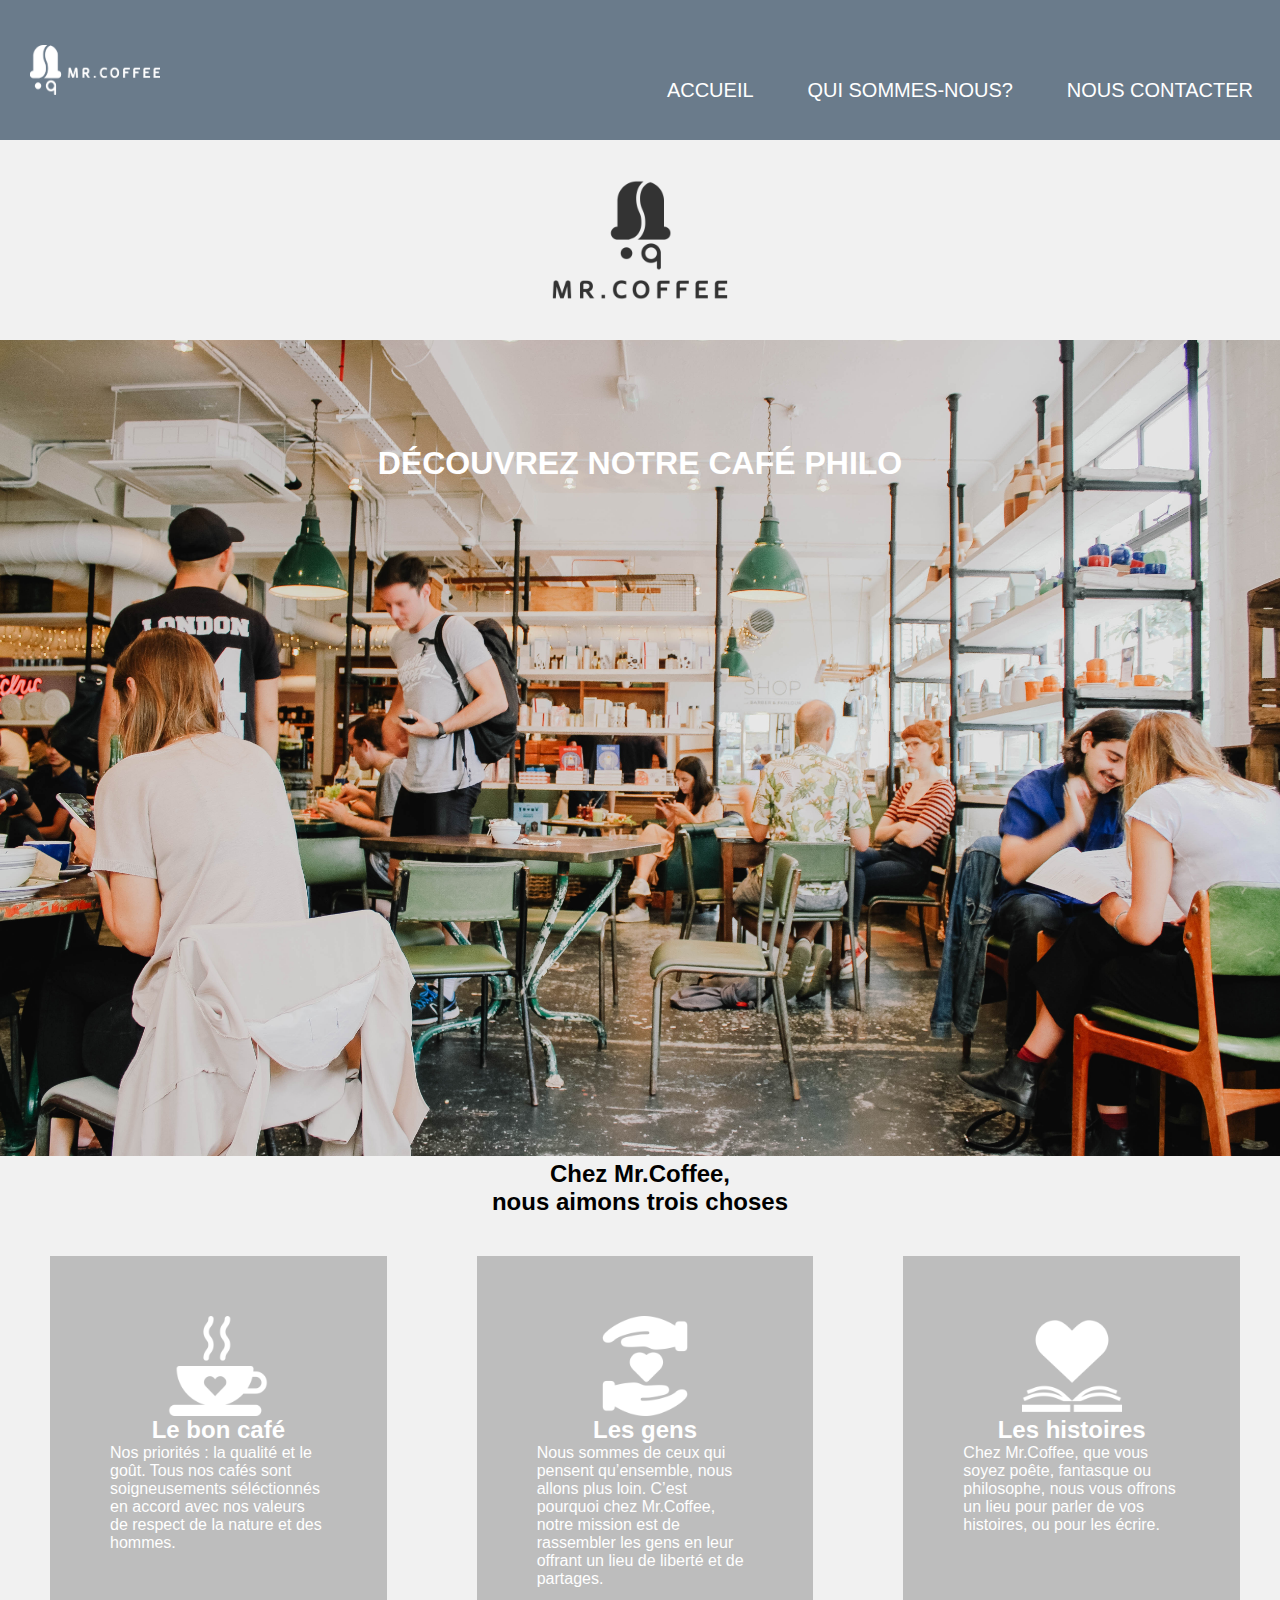
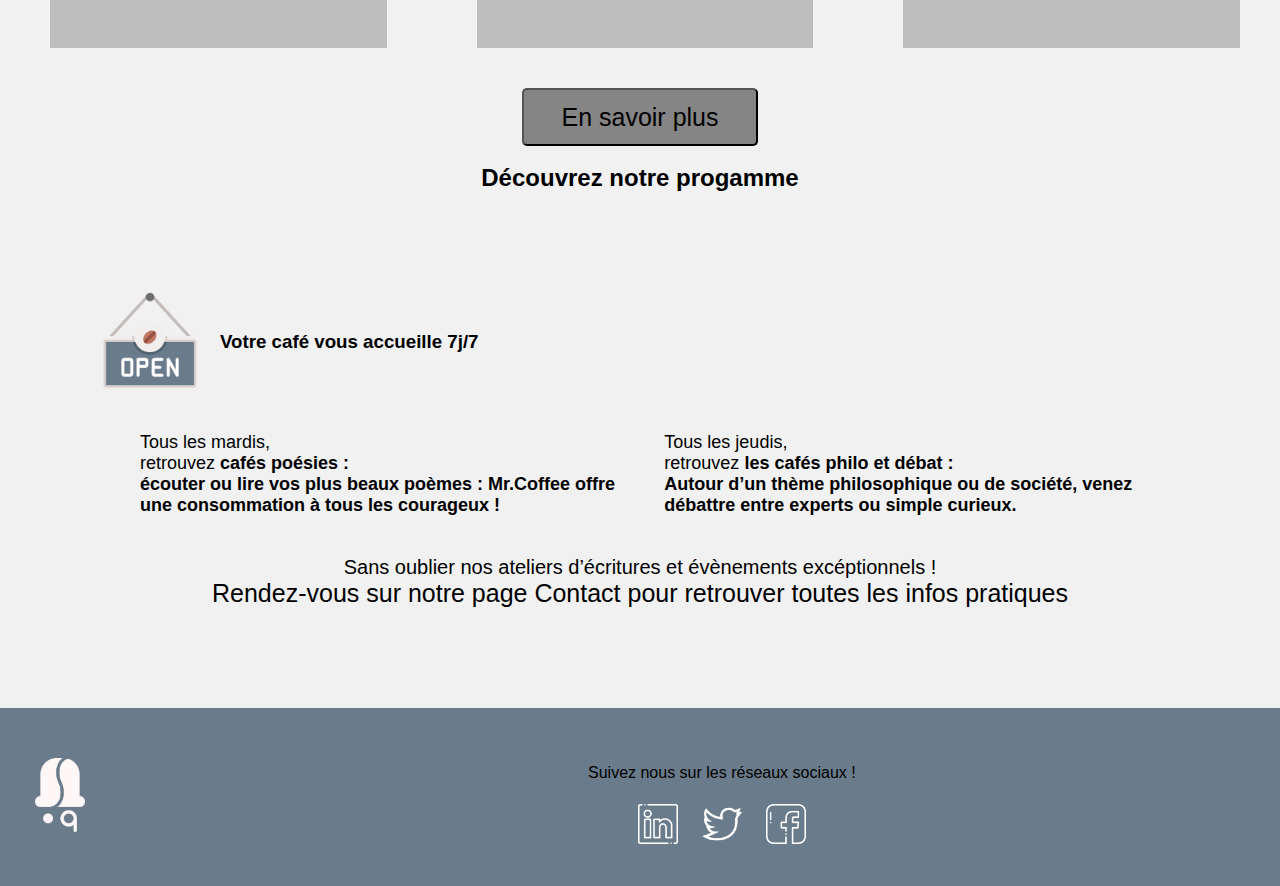
<file: project1/index.html>
<!DOCTYPE html>
<html lang="en">

<head>
    <meta charset="UTF-8">
    <meta http-equiv="X-UA-Compatible" content="IE=edge">
    <meta name="viewport" content="width=device-width, initial-scale=1.0">
    <link rel="stylesheet" href="/project1/index.css">
    <title>Home Page</title>
</head>

<body>
    <header>
        <div class="container1">
            <img class="logo" src=" /Assets/full_logo_white.png" width="150px" height="100px" alt="Mr Coffee Logo">
            <nav class="nav">
                <ul class="topnav">
                    <li><a class="active" href="/project1/index.html">Accueil</a></li>
                    <li><a href="/project1/AboutUs.html">Qui sommes-nous?</a></li>
                    <li><a href="/project1/Conatct.html">Nous contacter</a></li>

                </ul>
            </nav>
        </div>


    </header>
    <main>
        <section>
            <div class="top">
                <img class="img1" src="/Assets/logo_mrcoffee.png" alt="cofee logo">
            </div>

            <div class="topImgHeader">
                <img src="/Assets/mr_coffee_salle.jpg" width="100%"
                    alt="people sitting in a dinning area with tables and chairs sorrounded by shelfs with crockery. Some people are reading having a cofee ">
                <h1>DÉCOUVREZ NOTRE CAFÉ PHILO</h1>
            </div>
            <div class="middle">
                <div>
                    <h2>Chez Mr.Coffee, <br> nous aimons trois choses </h2>
                    <div class="cards">
                        <div class="card">
                            <img src="/Assets/icon_café.png" alt=" hot coffe cup with a love symbol on the cup center">
                            <h2>Le bon café</h2>
                            <p>Nos priorités : la qualité et le goût.
                                Tous nos cafés sont soigneusements
                                séléctionnés en accord avec nos
                                valeurs de respect de la nature et des
                                hommes.</p>
                        </div>
                        <div class="card">
                            <img src="/Assets/icon_gens.png" alt=" hot coffe cup with a love symbol on the cup center">
                            <h2>Les gens</h2>
                            <p>Nous sommes de ceux qui pensent
                                qu’ensemble, nous allons plus loin.
                                C’est pourquoi chez Mr.Coffee, notre
                                mission est de rassembler les gens en
                                leur offrant un lieu de liberté et de
                                partages.</p>
                        </div>
                        <div class="card">
                            <img src="/Assets/icon_histoires.png"
                                alt=" hot coffe cup with a love symbol on the cup center">
                            <h2>Les histoires</h2>
                            <p>Chez Mr.Coffee, que vous soyez
                                poête, fantasque ou philosophe, nous
                                vous offrons un lieu pour parler de
                                vos histoires, ou pour les écrire.</p>
                        </div>

                    </div>

                </div>
                <div class="btn"><button>En savoir plus</button></div>
            </div>
            <br>
            <h2 style=" text-align:center">Découvrez notre progamme</h2>
            <div class="bottom">
                <div class="open_img">
                    <img src="/Assets/icon_open.png" width="100px" height="100px" alt="We are open board">
                    <h3 class="selected">Votre café vous accueille 7j/7 </h3>
                </div>
                <div class="days">
                    <div class="day">
                        <p>Tous les mardis,<br>
                            retrouvez <strong>cafés poésies :</strong></p>
                        <p><strong> écouter ou lire vos plus beaux
                                poèmes : Mr.Coffee offre une
                                consommation à tous les courageux !</strong></p>
                    </div>
                    <div class="day">
                        <p>Tous les jeudis,<br>
                            retrouvez<strong> les cafés philo et débat :</strong></p>
                        <p><strong>Autour d’un thème philosophique ou de
                                société, venez débattre entre experts ou
                                simple curieux. </strong></p>
                    </div>
                </div>
                <p style=" text-align:center; font-size: 20px">Sans oublier nos ateliers d’écritures et évènements
                    excéptionnels
                    !
                </p>
                <p style=" text-align:center; font-size:25px">Rendez-vous sur notre page Contact pour retrouver
                    toutes les infos pratiques</p>
            </div>
        </section>

    </main>
    <footer>

        <div class="container_footer">
            <div class="logo"><img src="../Assets/logo_blanc.png" alt="logo_blanc" width="60px">
            </div>
            <div class="content">
                <p>Suivez nous sur les réseaux sociaux !</p>
                <ul class="ui_footer">

                    <li class="li_footer"><img src="../Assets/logo_linkedin.png" alt="logo_linkedin" width="40px"
                            height="40px"> </li>
                    <li class="li_footer"><img src="../Assets/logo_twitter.png" alt="logo_twitter" width="40px"
                            height="40px"> </li>
                    <li class="li_footer"><img src="../Assets/logo_facebook.png" alt="logo_facebook" width="40px"
                            height="40px"> </li>
                </ul>

            </div>
        </div>

    </footer>
</body>


</html>
</file>
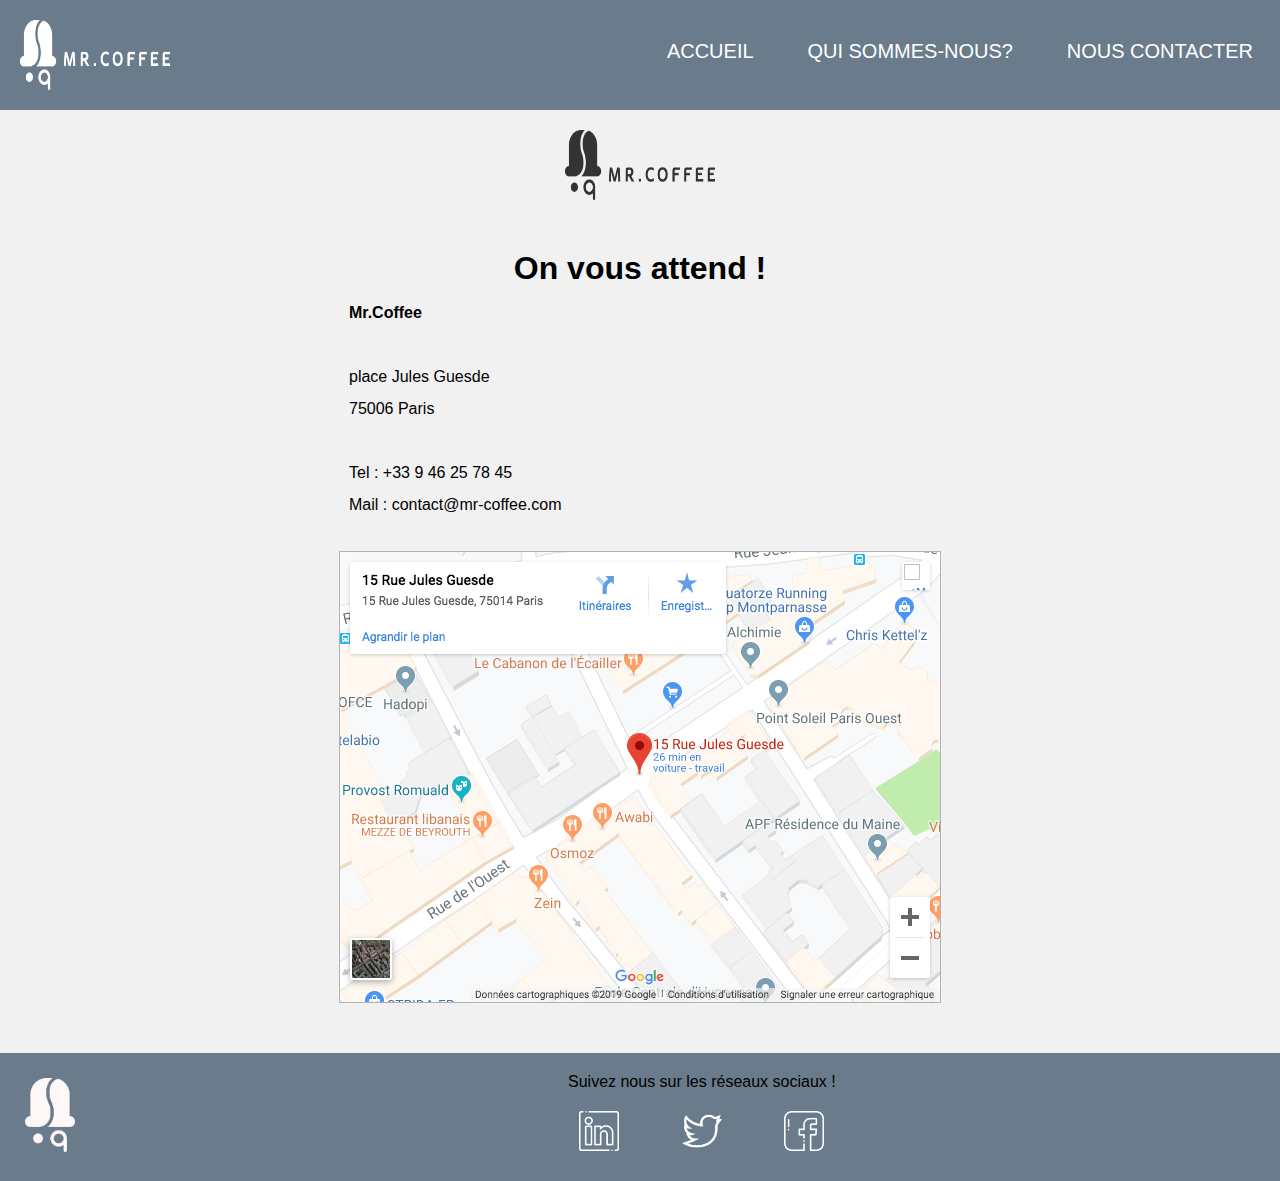
<file: project1/Conatct.html>
<!DOCTYPE html>
<html lang="en">

<head>
    <meta charset="UTF-8">
    <meta http-equiv="X-UA-Compatible" content="IE=edge">
    <meta name="viewport" content="width=device-width, initial-scale=1.0">
    <!-- <meta name="viewport" content="width=device-width, initial-scale=1, shrink-to-fit=no"> -->
    <!-- <link rel="stylesheet" href="/project1/footer1.css">
    <link rel="stylesheet" href="/project1/navbar.css"> -->
    <link rel="stylesheet" href="/project1/contact.css">
    <title>Contact</title>

</head>

<body>
    <header>
        <div class="container1">
            <img class="logo" src=" /Assets/full_logo_white.png" width="150px" height="70px" alt="Mr Coffee Logo">
            <nav class="nav">
                <ul class="topnav">
                    <li><a class="active" href="/project1/index.html">Accueil</a></li>
                    <li><a href="/project1/AboutUs.html">Qui sommes-nous?</a></li>
                    <li><a href="/project1/Conatct.html">Nous contacter</a></li>


                </ul>
            </nav>
        </div>


    </header>
    <main>

        <section class="contact_us">
            <img class="logo" src=" /Assets/full_logo_dark.png" width="150px" height="70px" alt="Mr Coffee Logo">


            <div class="address">
                <h1>On vous attend !</h1>
                <address>

                    <p><strong>Mr.Coffee</strong><br>
                        <br>
                        place Jules Guesde<br>
                        75006 Paris<br><br>
                        Tel : +33 9 46 25 78 45<br>
                        Mail : contact@mr-coffee.com
                    </p>
                </address>

            </div>
            <img class="map" src="/Assets/carte_contact.png" alt="Google map showing the location of Mr-coffee">
        </section>

    </main>
    <footer>

        <div class="container_footer">
            <div class="logo"><img src="../Assets/logo_blanc.png" alt="logo_blanc" width="60px">
            </div>
            <div class="content">
                <p>Suivez nous sur les réseaux sociaux !</p>
                <ul class="ui_footer">

                    <li class="li_footer"><img src="../Assets/logo_linkedin.png" alt="logo_linkedin" width="40px"
                            height="40px"> </li>
                    <li class="li_footer"><img src="../Assets/logo_twitter.png" alt="logo_twitter" width="40px"
                            height="40px"> </li>
                    <li class="li_footer"><img src="../Assets/logo_facebook.png" alt="logo_facebook" width="40px"
                            height="40px"> </li>
                </ul>

            </div>
        </div>

    </footer>
</body>

</html>
</file>
<file: project1/index.css>
*{
    
    box-sizing: border-box;
    margin: 0;
    padding: 0;
  

}
body{
    font-family: Roboto, 'Segoe UI', Tahoma, sans-serif;
    background-color: rgb(241 241 241);
}

/* header styling */


header{
    background-color: #6a7b8b;
}
.container1{
    display: flex;
    justify-content: space-between;
    /* height: fit-content; */
       background-color: #6a7b8b;
}
.logo{
     margin: 20px;
}
.nav {
    width: 50%;
    display: flex;
    justify-content: start;
    /* border: 2px solid red; */

}

.topnav {
    width: 100%;
    display: flex;
    justify-content: space-around;
    /* border: 2px solid black; */
   /* justify-self: center;  */
   margin-left: 0%;
   margin-top: 40px;
}

nav ul {
    list-style: none;
}


nav a {
    color: white;
    text-decoration: none;
    text-transform: uppercase;
    font-size: 20px;

}

/* --------------body styling-------- */
.top{
    display: flex;
    justify-content:center;
    
}

div h2 {
    text-align: center;
}

.img1 {
    width: 200px;
    height: 200px;

}

.topImgHeader {
    position: relative;
    text-align: center;
    
}

.topImgHeader h1 {

    position: absolute;
    top: 15%;
    left: 50%;
    transform: translate(-50%, -50%);
    color: white;
    width: fit-content;
}

.cards{
    display: flex;
  
    align-items: stretch;
    justify-content: space-between;
    /* justify-content:space-evenly; */
}

.card{
    display: flex;
    flex-direction: column;
    align-items: center;
   
    background-color:rgb(189, 189, 189);
    flex: 1 1 30%; /*grow | shrink | basis */
    
    /* margin-left: 40px; */
    padding: 60px;
    margin: 40px;
    margin-left: 50px;
    color: white;
       
}



.cards img {
    width: 100px;
    height: 100px;
   }

   .btn{
    display: flex;
    justify-content:center;
   
  
   

   }
   button {
    background-color:rgb(134, 133, 133);
    font-size: 25px;
    border-radius: 5px;
    padding: 0.5em 1.5em 0.5em 1.5em;
    
   }


   .bottom{
    /* position: absolute; */
    width: fit-content;
       margin: 100px;
   }
   .open_img{
    display: flex;
    justify-content:start;
 
   }

   
.open_img .selected{
    align-self: center;
    margin-left: 20px;
}
 
.days {
    display: flex;
    justify-content: space-around;
    margin: 20px;
}
.day {
    display: flex;
  flex-direction: column;
    justify-content: space-around;
    font-size: 18px;
    margin:20px;
}


/* ---------footer styling---------- */

footer{
    background-color: #6a7b8b;
    margin-top: 20px;
}


.container_footer {
    display: flex;
     gap: 35%; /* pushes the gap between in flex items */
}   

.logo img {
    padding: 5px;
}

ul li {
    list-style: none;
   
}

.content p{
    margin:20px;
}
ul{
    display: flex;
    justify-content: space-around;
}

/* On screens that are 992px or less, set the background color to blue */
@media screen and (max-width: 992px) {
    /* body {
      background-color: blue;
    } */
    .cards{
        display: flex;
        flex-direction: column;      
        align-items: stretch;
        justify-content: space-between;
      
    }
    .bottom{
        /* position: absolute; */
        width: fit-content;
         
       }
    
  }
  
  /* On screens that are 600px or less, set the background color to olive */
  @media screen and (max-width: 600px) {
    body {
      /* background-color: olive; */
      max-width: 600px;
    }
    /* .view {
        width: 600px;
    } */

    

    section {
        margin-left: 20%;
        margin-right: 20%;
        width: 150%;

    }
     .bottom{
       display: flex;
       flex-direction: column;
       margin: 10px;
         
       } 

  
    
    header{
        width: 200%;
    }
             
       
   .container_footer {
       display: flex;
        gap: 5%; /* pushes the gap between in flex items */
   }   
   
   footer {
       
       width: 200%;
   }
  }




  


.logo{
    float:left;
    padding: 25px 10px;
   
    /* border: 2px solid red; */
}

.content {
    /* border: 2px solid red; */
    align-items: center;
    display: flex;
    flex-direction: column;
    justify-content: center;
    align-items: center;
   /* padding-left: 400px; */
}

ul {
    
    list-style: none;
    display: flex

}

li {
    align-items: center;
    padding: 2px;
    margin: 2px;
}
nav {
    align-items: center;
}

.content li{
    margin : 0 10px;
}



@media screen and (max-width: 300px) {
    body {
      /* background-color:red; */
      max-width: 600px;
    }

    

    section {
        margin-left: 32%;
        margin-right: 20%;
        width: 150%;

    }
   header {
       width:210% ;
   }

   .container1 {
       width: 110%;
   }

  footer {

       width: 210%;
    }
    .topImgHeader h1 {
       
        width: fit-content;
        font-size: inherit;
    }

}
</file>
<file: project1/contact.css>
*{
    
    box-sizing: border-box;
    margin: 0;
    padding: 0;
  

}
body{
    font-family: Roboto, 'Segoe UI', Tahoma, sans-serif;
    background-color: rgb(241 241 241);
}

/* header styling */

header{
    background-color: #6a7b8b;
}
.container1{
    display: flex;
    justify-content: space-between;
    /* height: fit-content; */
       background-color: #6a7b8b;
}
.logo{
     margin: 20px;
}
.nav {
    width: 50%;
    display: flex;
    justify-content: start;
    /* border: 2px solid red; */

}

.topnav {
    width: 100%;
    display: flex;
    justify-content: space-around;
    /* border: 2px solid black; */
   /* justify-self: center;  */
   margin-left: 0%;
   margin-top: 40px;
}

nav ul {
    list-style: none;
}


nav a {
    color: white;
    text-decoration: none;
    text-transform: uppercase;
    font-size: 20px;

}


/* footer styling */


footer{
    background-color: #6a7b8b;
    margin-top: 20px;
}


.container_footer {
    display: flex;
     gap: 35%; /* pushes the gap between in flex items */
}   

.logo img {
    padding: 5px;
}

ul li {
    list-style: none;
   
}

.content p{
    margin:20px;
}
ul{
    display: flex;
    justify-content: space-around;
}


/* On screens that are 992px or less, set the background color to blue */
@media screen and (max-width: 992px) {
    /* body {
      background-color: blue;
    } */
  .topnav {
      display: flex;
      flex-direction: column;
      justify-content: space-around;
  }

 
  }
  
  /* On screens that are 600px or less, set the background color to olive */
  @media screen and (max-width: 600px) {
    /* body {
      background-color: olive;
    } */
  .topnav{
      margin-top: 0;
  }
 header{
     width: 200%;
 }
          
    
.container_footer {
    display: flex;
     gap: 5%; /* pushes the gap between in flex items */
}   

footer {
    
    width: 200%;
}


.contact_us{
    display: flex;
    flex-direction: column;
    align-items: center;
    align-self:center;
}


}

  /* On screens that are 370px or less, set the background color to olive */
  @media screen and (max-width: 370px) {
    html, body {
        min-height: 100%;
        max-width: 90%;
   }
    body {
      /* background-color: red; */
      display: block;

     
    }

    header {
        display: flex;
        flex-direction: column;
        justify-content: flex-end;
        /* margin-bottom: -174px; */
         max-width: 200%;
         background-color: #6a7b8b;

        }
  
        .container1{
            display: flex;
            flex-direction: column;
            justify-content: center;
            /* height: 120px; */
            /* max-height: 100%; */
            width: 250%;
           
        }
     .nav {
         width: 100%;

     }
        .topnav  li {
  margin-bottom: 10px;
        }
         
    
p {
    font-size: 15px;
 }

 footer {
    
     width: 500%;
 }

    .content p {
        font-size: 14px;
        justify-content: center;
    }




.logo_aboutus{
    margin-top: 200px;
}

  }

        /* ----Contact Us styling------ */

   

      .contact_us {

         /* display: flex;
         flex-direction: column;
         justify-items: center; */

         margin-left: auto;
         margin-right: auto;
         width: fit-content;

        }

        .contact_us img{
            display: block;
            margin-left: auto;
            margin-right: auto;
            margin-bottom: 50px;

        }

        .address h1 {
            text-align: center;
        }

        address p {
            font-style:normal;
            line-height: 2rem;
            padding: 10px;
        }

        .address {
            margin-bottom: 20px;
        }
</file>
